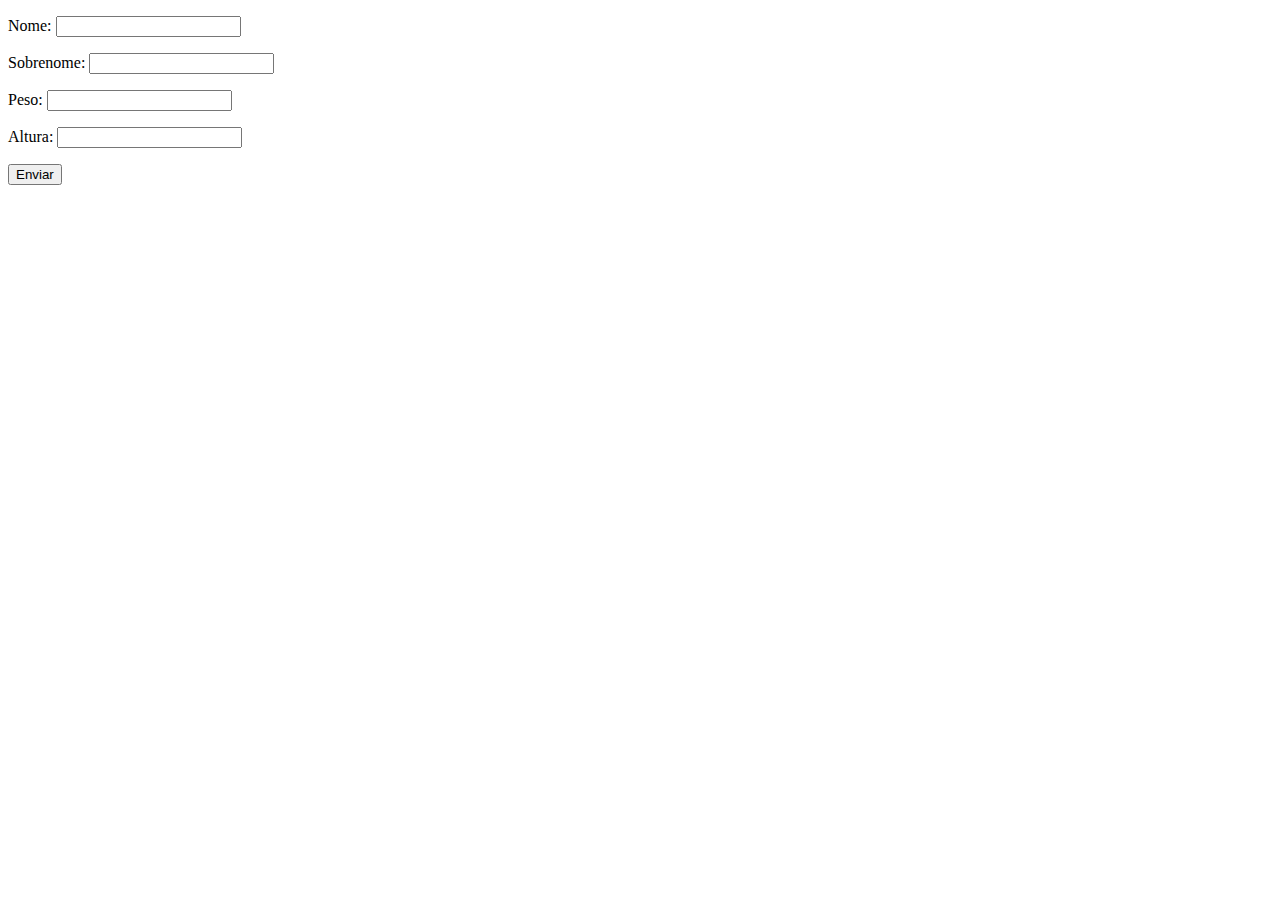
<file: aula 34/index.html>
<!DOCTYPE html>
<html lang="en">
<head>
    <meta charset="UTF-8">
    <meta name="viewport" content="width=device-width, initial-scale=1.0">
    <title>Formulário</title>
</head>
<body>

    <form class="form" action="" method="get">
        <p>Nome: <input type="text" class="nome"></p>
        <p>Sobrenome: <input type="text" class="sobrenome"></p>
        <p>Peso: <input type="text" class="peso"></p>
        <p>Altura: <input type="text" class="altura"></p>
        <button>Enviar</button>
    </form>

    <div class="resultado"></div>

    <script src="js/script.js"></script>
    
</body>
</html>
</file>
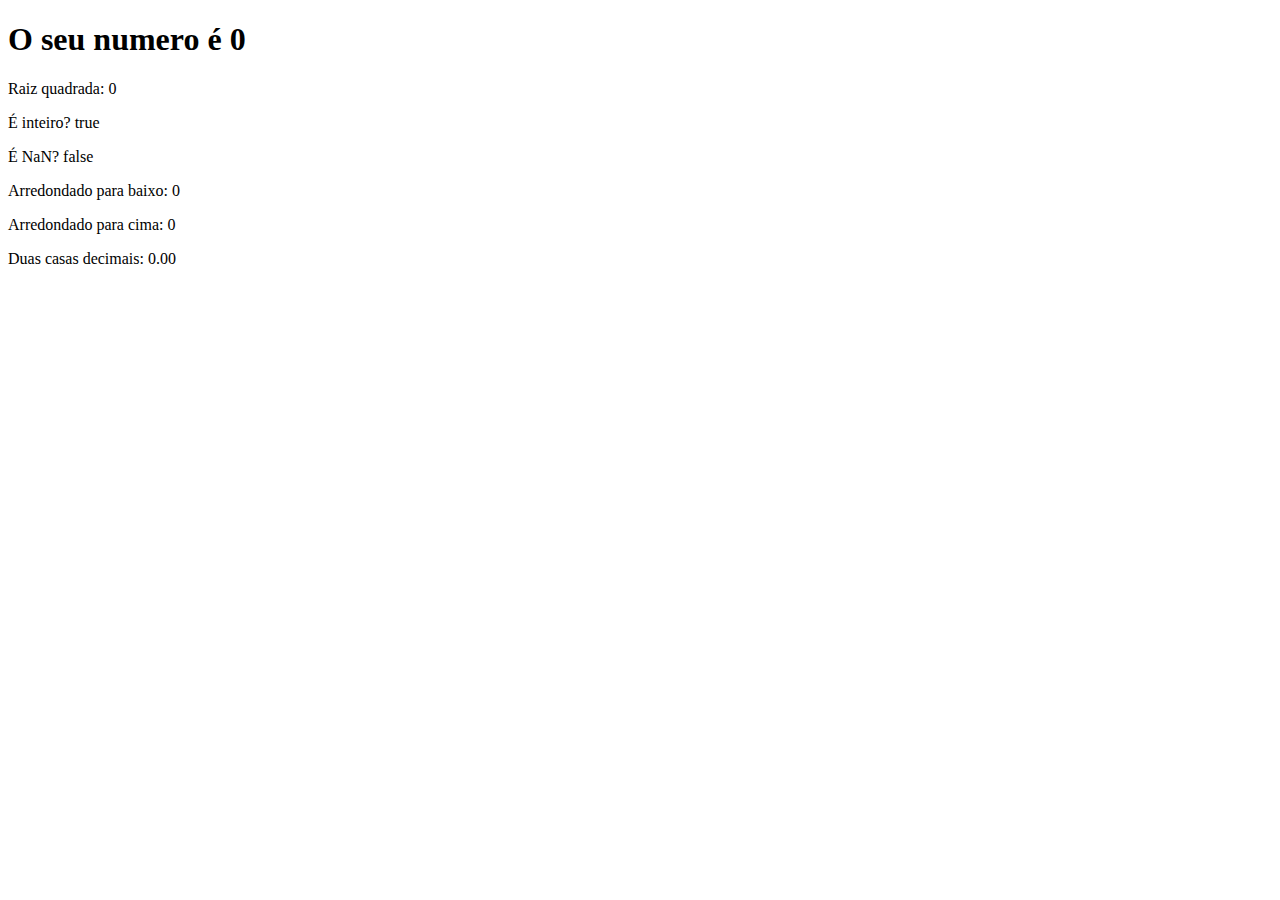
<file: aula28/index.html>
<!DOCTYPE html>
<html lang="en">
<head>
    <meta charset="UTF-8">
    <meta name="viewport" content="width=device-width, initial-scale=1.0">
    <title>Exercício Número</title>
</head>
<body>
    <section>
        <h1><strong>O seu numero é <span id="numero-escolhido">0</span></strong></h1>
        <div id="texto">Texto</div>
    </section>

    <script src="js/script.js"></script>
</body>
</html>
</file>
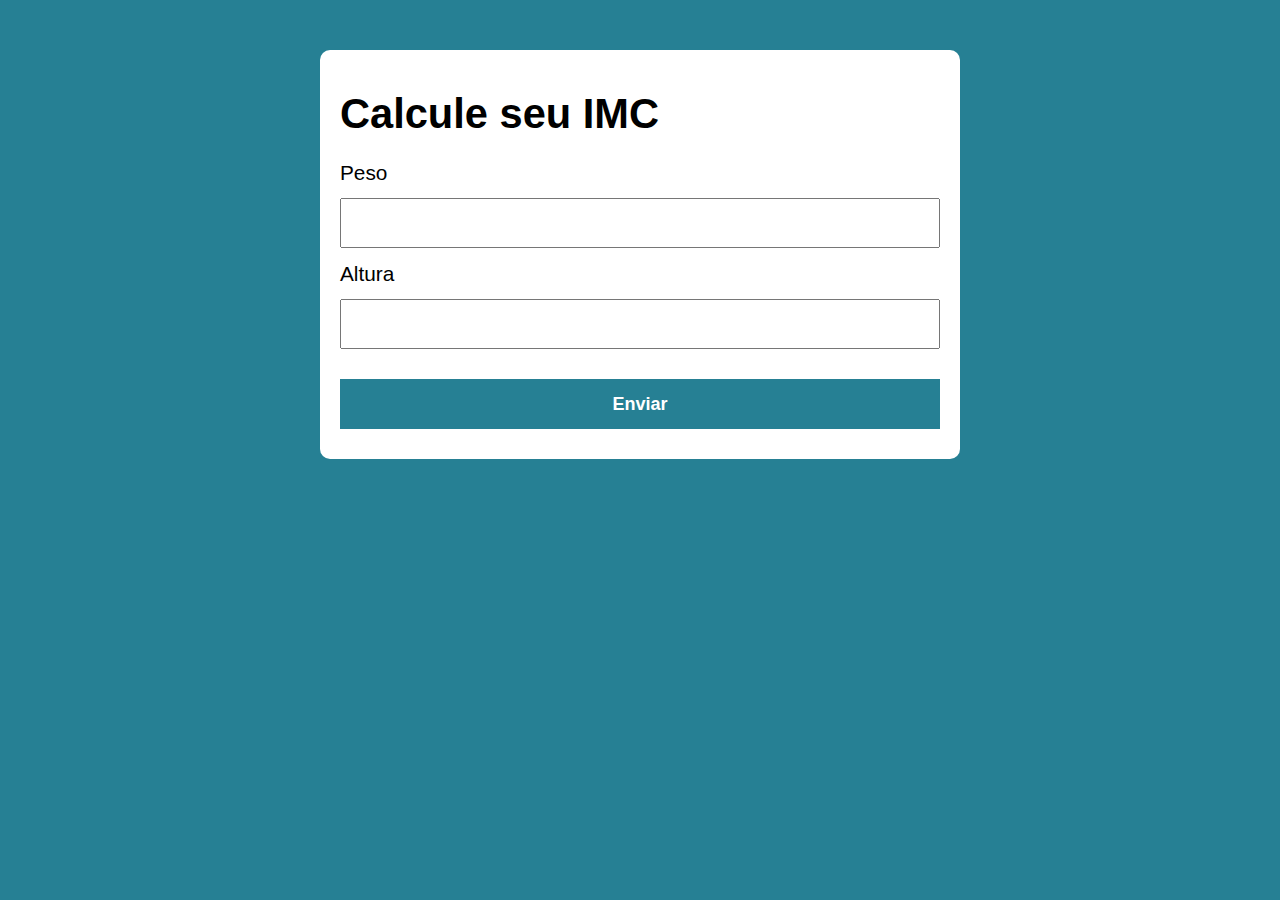
<file: aula44/index.html>
<!DOCTYPE html>
<html lang="pt-BR">
<head>
    <meta charset="UTF-8">
    <meta name="viewport" content="width=device-width, initial-scale=1.0">
    <title>Modelo</title>
    <link rel="stylesheet" href="./assets/css/styles.css">
</head>
<body>
    <section class="container">

        <h1>Calcule seu IMC</h1>
        <form action="/" id="formulario" method="POST">
            <label for="peso">Peso</label>
            <input type="text" step="any" id="peso" name="peso">
    
            <label for="altura">Altura</label>
            <input type="text" step="any" id="altura" name="altura">

            <button type="submit">Enviar</button>
        </form>

        <div id="resultado"></div>


      </section>
    
    <script src="./assets/js/main.js"></script>
</body>
</html>
</file>
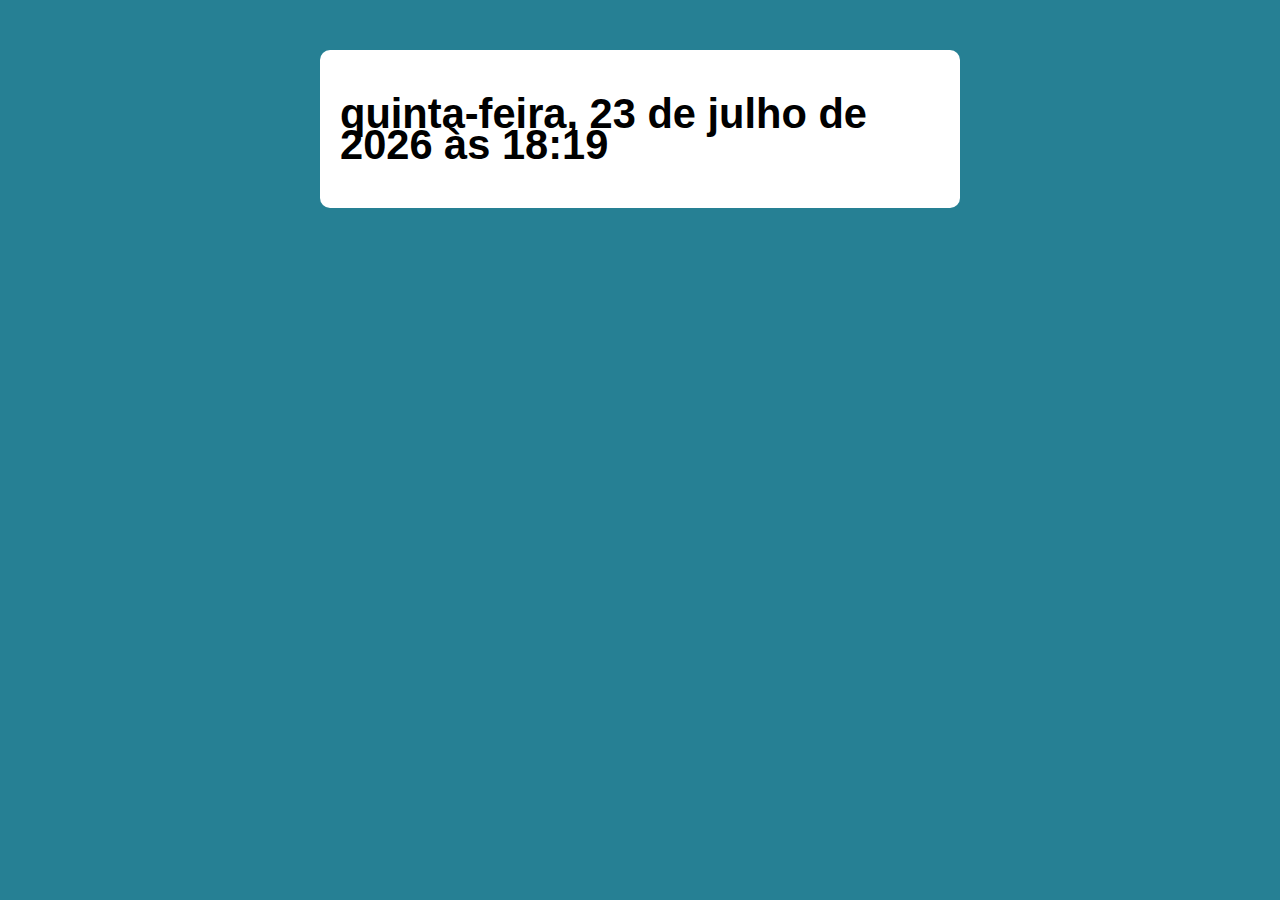
<file: aula48/index.html>
<!DOCTYPE html>
<html lang="pt-BR">
<head>
    <meta charset="UTF-8">
    <meta name="viewport" content="width=device-width, initial-scale=1.0">
    <title>Modelo</title>
    <link rel="stylesheet" href="./assets/css/styles.css">
</head>
<body>
    <section class="container">
        <h1 id="mostra-data">Lorem ipsum dolor sit amet</h1>
      </section>
    
    <script src="./assets/js/main.js"></script>
</body>
</html>
</file>
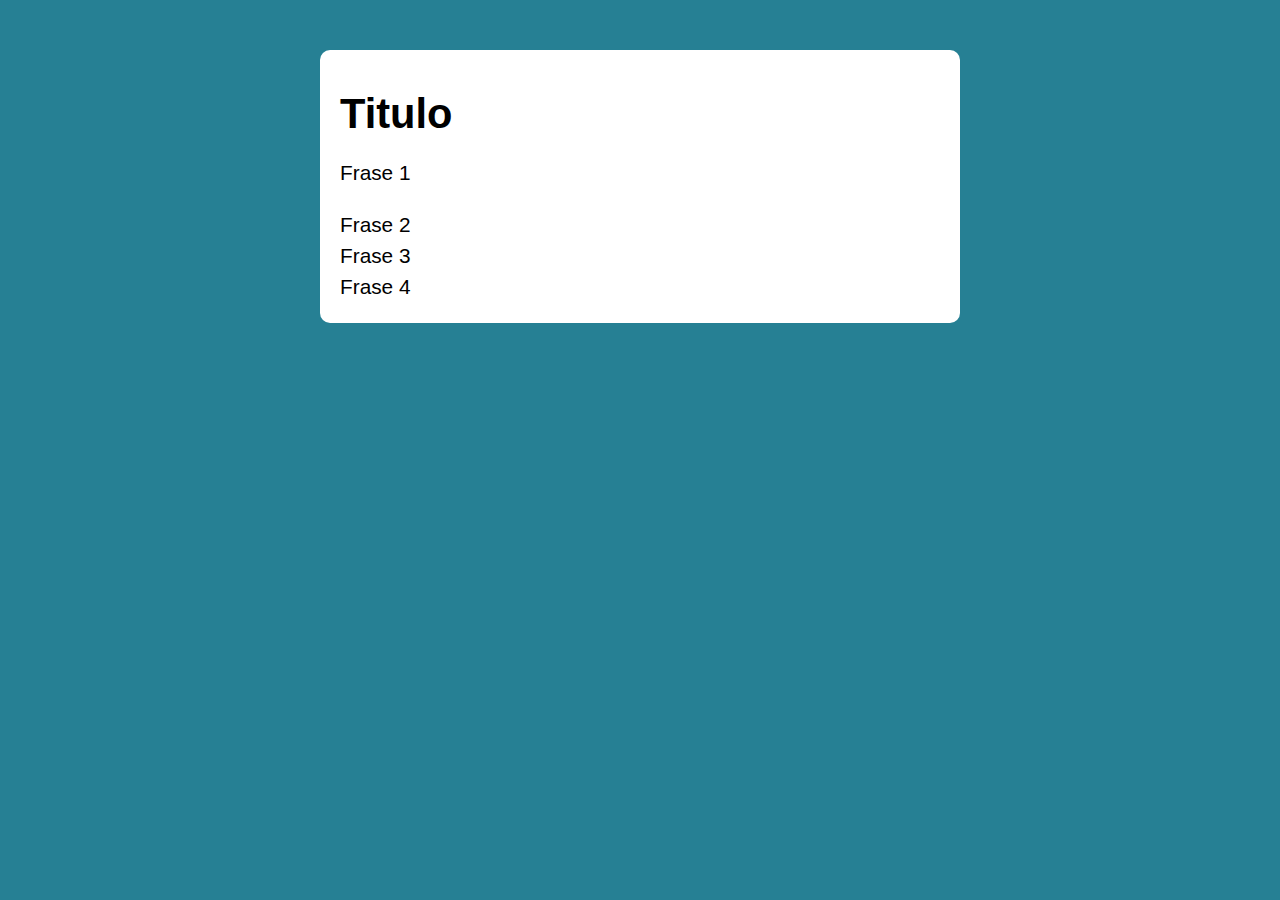
<file: aula53/index.html>
<!DOCTYPE html>
<html lang="pt-BR">
<head>
    <meta charset="UTF-8">
    <meta name="viewport" content="width=device-width, initial-scale=1.0">
    <title>Modelo</title>
    <link rel="stylesheet" href="./assets/css/styles.css">
</head>
<body>

    <section class="container">
        <h1>Titulo</h1>
    </section>
    
    <script src="./assets/js/main.js"></script>
</body>
</html>
</file>
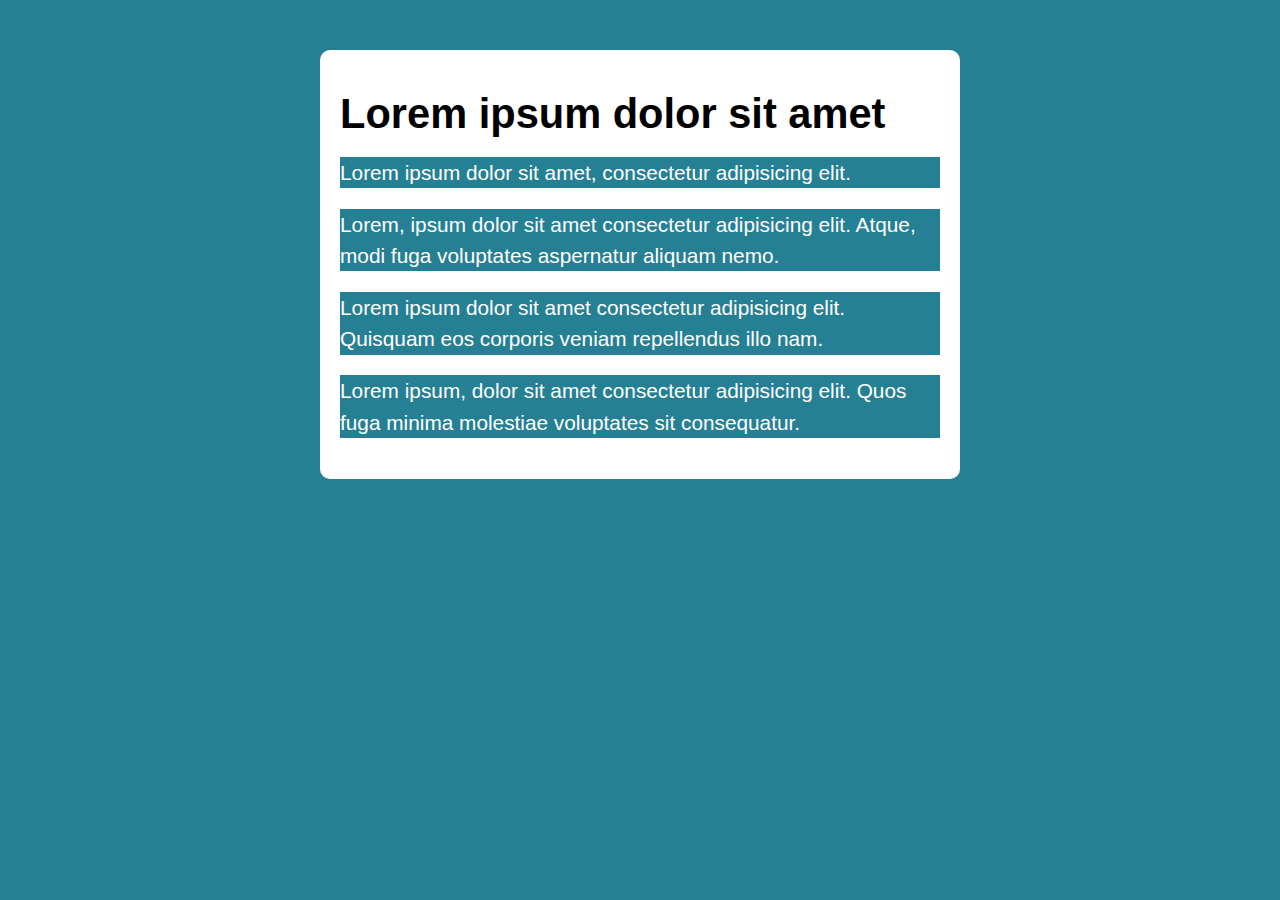
<file: aula57/index.html>
<!DOCTYPE html>
<html lang="pt-BR">
<head>
    <meta charset="UTF-8">
    <meta name="viewport" content="width=device-width, initial-scale=1.0">
    <title>Modelo</title>
    <link rel="stylesheet" href="./assets/css/styles.css">
</head>
<body>
    <section class="container">

        <h1>Lorem ipsum dolor sit amet</h1>
        
        <div class="paragrafos">
          <p>Lorem ipsum dolor sit amet, consectetur adipisicing elit.</p>
          <p>Lorem, ipsum dolor sit amet consectetur adipisicing elit. Atque, modi fuga voluptates aspernatur aliquam nemo.</p>
          <p>Lorem ipsum dolor sit amet consectetur adipisicing elit. Quisquam eos corporis veniam repellendus illo nam.</p>
          <p>Lorem ipsum, dolor sit amet consectetur adipisicing elit. Quos fuga minima molestiae voluptates sit consequatur.</p>
        </div>

      </section>
    
    <script src="./assets/js/main.js"></script>
</body>
</html>
</file>
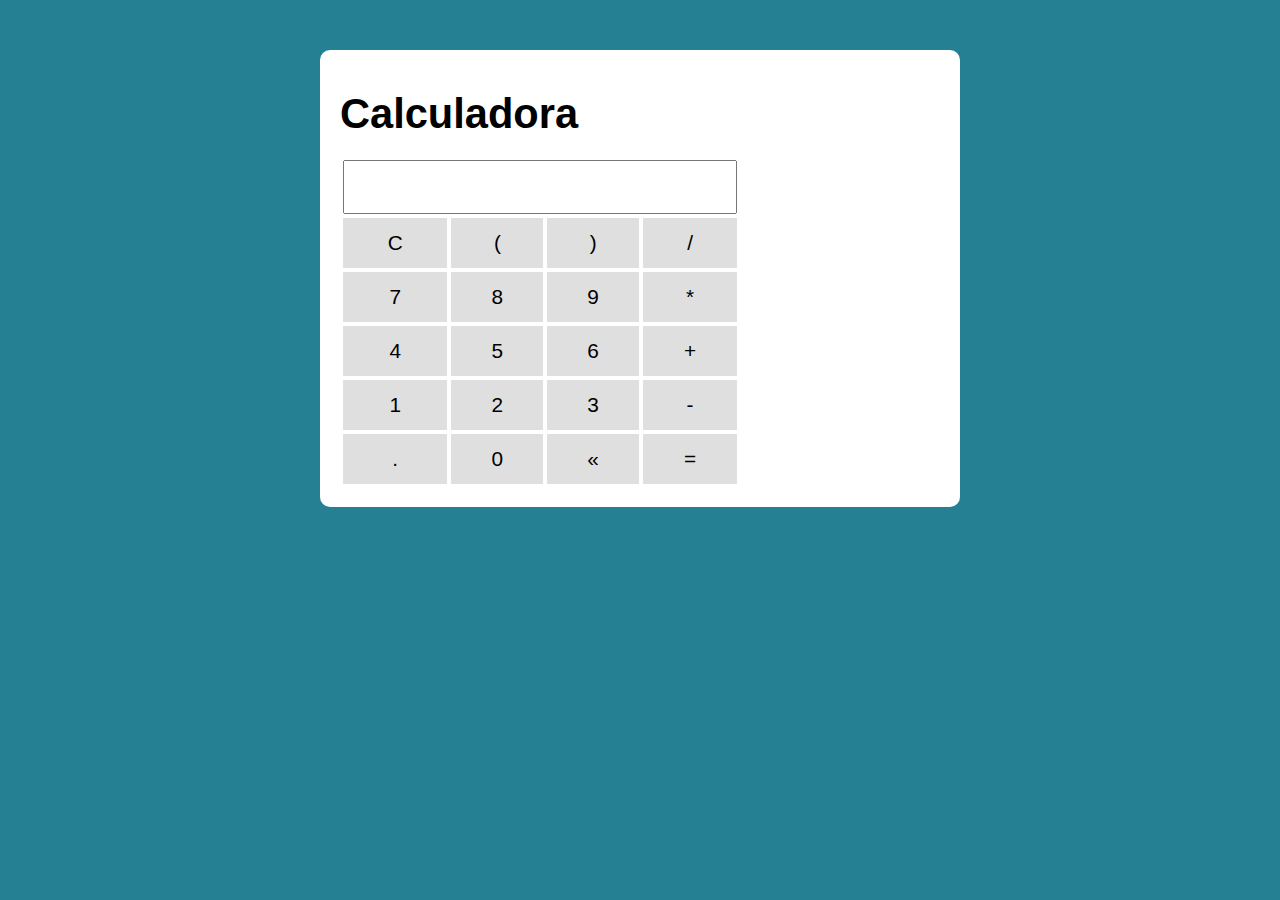
<file: calculadora_constructor/index.html>
<!DOCTYPE html>
<html lang="pt-BR">
<head>
    <meta charset="UTF-8">
    <meta name="viewport" content="width=device-width, initial-scale=1.0">
    <title>Modelo</title>
    <link rel="stylesheet" href="./assets/css/styles.css">
</head>
<body>
    <section class="container">
        <h1>Calculadora</h1>

        <table class="calculadora">
          <tr>
            <td colspan="4"><input class="display" type="text"></td>
          </tr>

          <tr>
            <td><button class="btn btn-clear">C</button></td>
            <td><button class="btn btn-num">(</button></td>
            <td><button class="btn btn-num">)</button></td>
            <td><button class="btn btn-num">/</button></td>
          </tr>

          <tr>
            <td><button class="btn btn-num">7</button></td>
            <td><button class="btn btn-num">8</button></td>
            <td><button class="btn btn-num">9</button></td>
            <td><button class="btn btn-num">*</button></td>
          </tr>

          <tr>
            <td><button class="btn btn-num">4</button></td>
            <td><button class="btn btn-num">5</button></td>
            <td><button class="btn btn-num">6</button></td>
            <td><button class="btn btn-num">+</button></td>
          </tr>

          <tr>
            <td><button class="btn btn-num">1</button></td>
            <td><button class="btn btn-num">2</button></td>
            <td><button class="btn btn-num">3</button></td>
            <td><button class="btn btn-num">-</button></td>
          </tr>

          <tr>
            <td><button class="btn btn-num">.</button></td>
            <td><button class="btn btn-num">0</button></td>
            <td><button class="btn btn-del">&laquo;</button></td>
            <td><button class="btn btn-eq">=</button></td>
          </tr>



          


        </table>

        

      </section>
    
    <script src="./assets/js/main.js"></script>
</body>
</html>
</file>
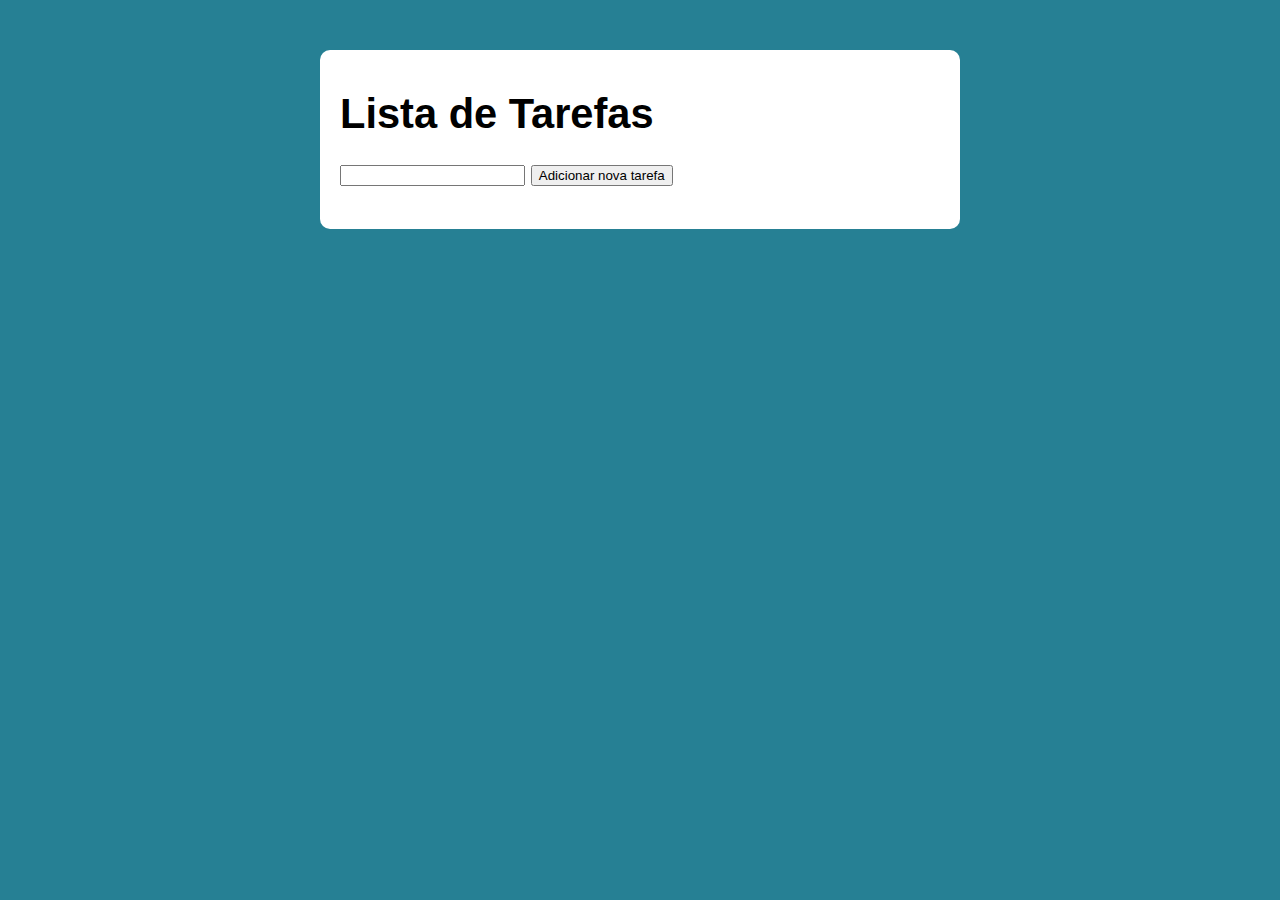
<file: lista_de_tarefas/index.html>
<!DOCTYPE html>
<html lang="pt-BR">
<head>
    <meta charset="UTF-8">
    <meta name="viewport" content="width=device-width, initial-scale=1.0">
    <title>Lista de Tarefas</title>
    <link rel="stylesheet" href="./assets/css/styles.css">
</head>
<body>
    <section class="container">
        <h1>Lista de Tarefas</h1>
        <div>
          <input type="text" class="input-tarefa">
          <button class="botao-adicionar">Adicionar nova tarefa</button>
        </div>

        <ul class="lista-tarefas"></ul>

      </section>
    
    <script src="./assets/js/main.js"></script>
</body>
</html>
</file>
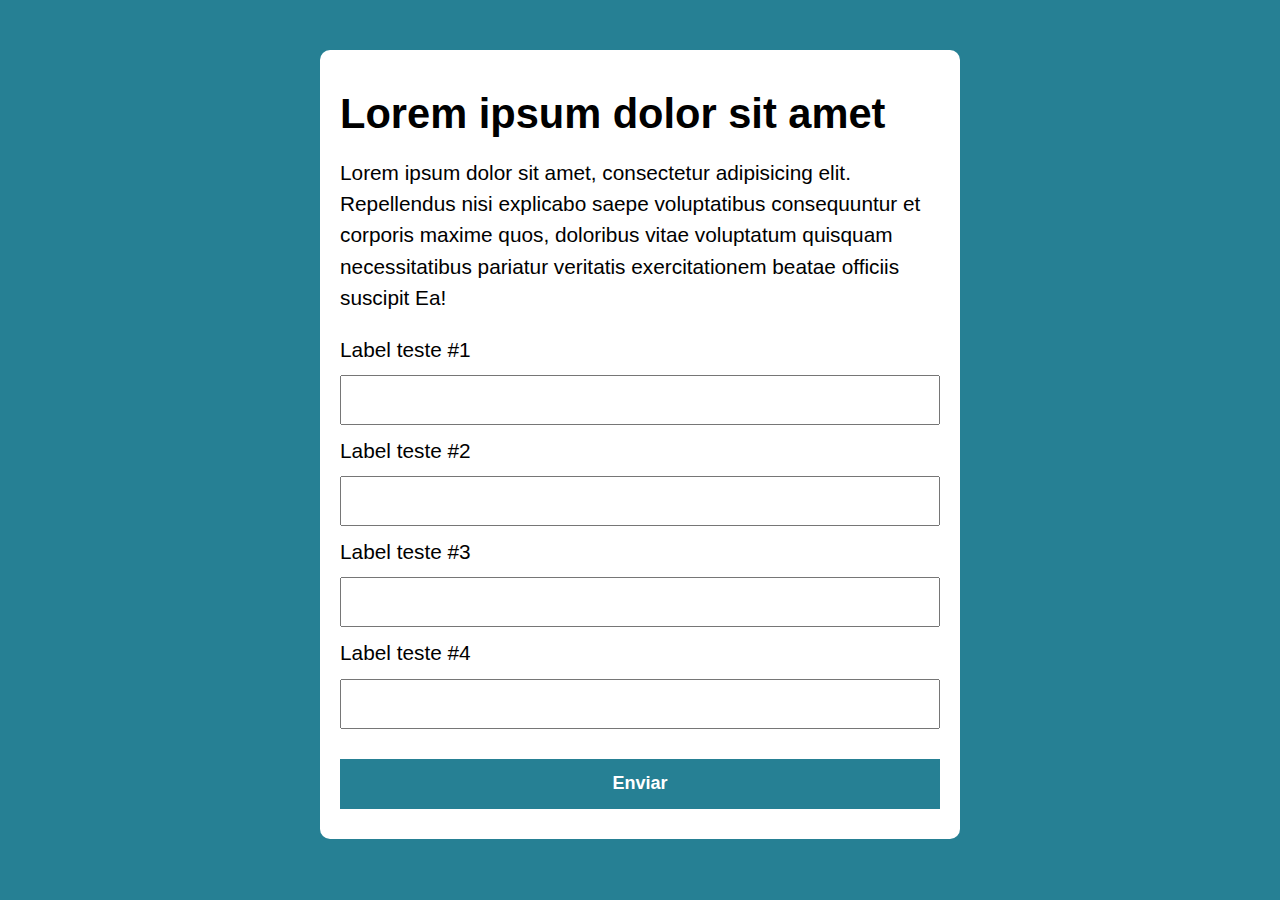
<file: modelo/index.html>
<!DOCTYPE html>
<html lang="pt-BR">
<head>
    <meta charset="UTF-8">
    <meta name="viewport" content="width=device-width, initial-scale=1.0">
    <title>Modelo</title>
    <link rel="stylesheet" href="./assets/css/styles.css">
</head>
<body>
    <section class="container">
        <h1>Lorem ipsum dolor sit amet</h1>
        <p>
          Lorem ipsum dolor sit amet, consectetur adipisicing elit.
          Repellendus nisi explicabo saepe voluptatibus consequuntur et corporis
          maxime quos, doloribus vitae voluptatum quisquam necessitatibus
          pariatur veritatis exercitationem beatae officiis suscipit Ea!
        </p>

        <form action="">

            <label for="input-teste-1">Label teste #1</label>
            <input type="text" id="input-teste-1">

            <label for="input-teste-2">Label teste #2</label>
            <input type="password" id="input-teste-2">

            <label for="input-teste-3">Label teste #3</label>
            <input type="email" id="input-teste-3">

            <label for="input-teste-4">Label teste #4</label>
            <input type="number" id="input-teste-4">

            <button>Enviar</button>

        </form>

      </section>
    
    <script src="./assets/js/main.js"></script>
</body>
</html>
</file>
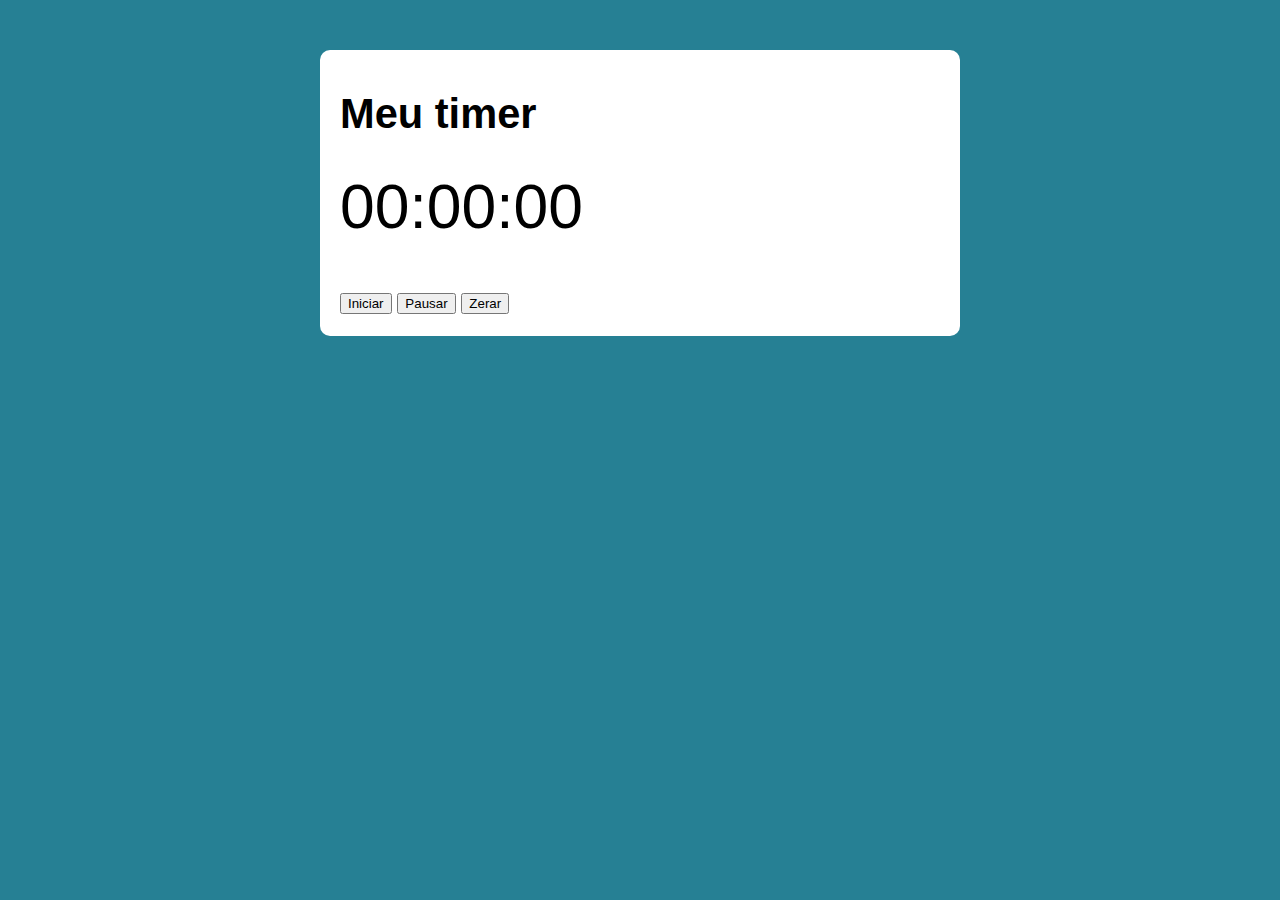
<file: timer/index.html>
<!DOCTYPE html>
<html lang="pt-BR">
<head>
    <meta charset="UTF-8">
    <meta name="viewport" content="width=device-width, initial-scale=1.0">
    <title>Modelo</title>
    <link rel="stylesheet" href="./assets/css/styles.css">
</head>
<body>
    <section class="container">
        <h1>Meu timer</h1>
        <p class="relogio">00:00:00</p>
        <div class="div-botoes">
          <button class="iniciar">Iniciar</button>
          <button class="pausar">Pausar</button>
          <button class="zerar">Zerar</button>
        </div>


      </section>
    
    <script src="./assets/js/main.js"></script>
</body>
</html>
</file>
<file: aula44/assets/css/styles.css>
@import url('https://fonts.googleapis.com/css2?family=Open+Sans:ital,wght@0,300..800;1,300..800&display=swap');

:root{
    --primary-color: rgb(38, 128, 148);
    --primary-color-darker: rgb(7, 65, 78);
}

* {
    box-sizing: border-box;
    outline: 0;
}

body{
    margin: 0;
    padding: 0;
    background: var(--primary-color);
    font-family: 'Opens sans', sans-serif;
    font-size: 1.3em;
    line-height: 1.5em;
}

.container{
    max-width: 640px;
    margin: 50px auto;
    background: #fff;
    padding: 20px;
    border-radius: 10px;
}

form input, form label, form button {
    display: block;
    width: 100%;
    margin-bottom: 10px;
}

form input {
    font-size: 24px;
    height: 50px;
    padding: 0 20 px;
}

form input:focus {
    outline: 1px solid var(--primary-color);
}

form button{
    border: none;
    background: var(--primary-color);
    color: #fff;
    font-size: 18px;
    font-weight: 700;
    height: 50px;
    cursor: pointer;
    margin-top: 30px;
}

form button:hover {
    background: var(--primary-color-darker);
}

.paragrafo-resultado {
    background: rgb(28, 153, 28);
    padding: 10px 20px;
}

.bad {
    background: rgb(180, 3, 3);
    padding: 10px 20px;
}
</file>
<file: aula48/assets/css/styles.css>
@import url('https://fonts.googleapis.com/css2?family=Open+Sans:ital,wght@0,300..800;1,300..800&display=swap');

:root{
    --primary-color: rgb(38, 128, 148);
    --primary-color-darker: rgb(7, 65, 78);
}

* {
    box-sizing: border-box;
    outline: 0;
}

body{
    margin: 0;
    padding: 0;
    background: var(--primary-color);
    font-family: 'Opens sans', sans-serif;
    font-size: 1.3em;
    line-height: 1.5em;
}

.container{
    max-width: 640px;
    margin: 50px auto;
    background: #fff;
    padding: 20px;
    border-radius: 10px;
}

form input, form label, form button {
    display: block;
    width: 100%;
    margin-bottom: 10px;
}

form input {
    font-size: 24px;
    height: 50px;
    padding: 0 20 px;
}

form input:focus {
    outline: 1px solid var(--primary-color);
}

form button{
    border: none;
    background: var(--primary-color);
    color: #fff;
    font-size: 18px;
    font-weight: 700;
    height: 50px;
    cursor: pointer;
    margin-top: 30px;
}

form button:hover {
    background: var(--primary-color-darker);
}

h2{
    font-size: 20px;
}

.tabela-imc {
    display: flex;
    gap: 40px;
}
</file>
<file: aula53/assets/css/styles.css>
@import url('https://fonts.googleapis.com/css2?family=Open+Sans:ital,wght@0,300..800;1,300..800&display=swap');

:root{
    --primary-color: rgb(38, 128, 148);
    --primary-color-darker: rgb(7, 65, 78);
}

* {
    box-sizing: border-box;
    outline: 0;
}

body{
    margin: 0;
    padding: 0;
    background: var(--primary-color);
    font-family: 'Opens sans', sans-serif;
    font-size: 1.3em;
    line-height: 1.5em;
}

.container{
    max-width: 640px;
    margin: 50px auto;
    background: #fff;
    padding: 20px;
    border-radius: 10px;
}

form input, form label, form button {
    display: block;
    width: 100%;
    margin-bottom: 10px;
}

form input {
    font-size: 24px;
    height: 50px;
    padding: 0 20 px;
}

form input:focus {
    outline: 1px solid var(--primary-color);
}

form button{
    border: none;
    background: var(--primary-color);
    color: #fff;
    font-size: 18px;
    font-weight: 700;
    height: 50px;
    cursor: pointer;
    margin-top: 30px;
}

form button:hover {
    background: var(--primary-color-darker);
}

h2{
    font-size: 20px;
}

.tabela-imc {
    display: flex;
    gap: 40px;
}
</file>
<file: aula57/assets/css/styles.css>
@import url('https://fonts.googleapis.com/css2?family=Open+Sans:ital,wght@0,300..800;1,300..800&display=swap');

:root{
    --primary-color: rgb(38, 128, 148);
    --primary-color-darker: rgb(7, 65, 78);
}

* {
    box-sizing: border-box;
    outline: 0;
}

body{
    margin: 0;
    padding: 0;
    background: var(--primary-color);
    font-family: 'Opens sans', sans-serif;
    font-size: 1.3em;
    line-height: 1.5em;
}

.container{
    max-width: 640px;
    margin: 50px auto;
    background: #fff;
    padding: 20px;
    border-radius: 10px;
}

form input, form label, form button {
    display: block;
    width: 100%;
    margin-bottom: 10px;
}

form input {
    font-size: 24px;
    height: 50px;
    padding: 0 20 px;
}

form input:focus {
    outline: 1px solid var(--primary-color);
}

form button{
    border: none;
    background: var(--primary-color);
    color: #fff;
    font-size: 18px;
    font-weight: 700;
    height: 50px;
    cursor: pointer;
    margin-top: 30px;
}

form button:hover {
    background: var(--primary-color-darker);
}

h2{
    font-size: 20px;
}

.tabela-imc {
    display: flex;
    gap: 40px;
}
</file>
<file: calculadora_constructor/assets/css/styles.css>
@import url('https://fonts.googleapis.com/css2?family=Open+Sans:ital,wght@0,300..800;1,300..800&display=swap');

:root{
    --primary-color: rgb(38, 128, 148);
    --primary-color-darker: rgb(7, 65, 78);
    --gray-color: rgb(172, 172, 172);
}

* {
    box-sizing: border-box;
    outline: 0;
}

body{
    margin: 0;
    padding: 0;
    background: var(--primary-color);
    font-family: 'Opens sans', sans-serif;
    font-size: 1.3em;
    line-height: 1.5em;
}

.container{
    max-width: 640px;
    margin: 50px auto;
    background: #fff;
    padding: 20px;
    border-radius: 10px;
}

form input, form label, form button {
    display: block;
    width: 100%;
    margin-bottom: 10px;
}

form input {
    font-size: 24px;
    height: 50px;
    padding: 0 20 px;
}

form input:focus {
    outline: 1px solid var(--primary-color);
}

form button{
    border: none;
    background: var(--primary-color);
    color: #fff;
    font-size: 18px;
    font-weight: 700;
    height: 50px;
    cursor: pointer;
    margin-top: 30px;
}

form button:hover {
    background: var(--primary-color-darker);
}

h2{
    font-size: 20px;
}

.calculadora {
    width: 400px;
}

.display {
    font-size: 2em;
    width: 100%;
    text-align: right;
}

.btn {
    width: 100%;
    height: 50px;
    font-size: 1em;
    border: none;
    background-color: #dfdfdf;
}

.btn:hover {
    background-color: #a5a5a5;
}
</file>
<file: lista_de_tarefas/assets/css/styles.css>
@import url('https://fonts.googleapis.com/css2?family=Open+Sans:ital,wght@0,300..800;1,300..800&display=swap');

:root{
    --primary-color: rgb(38, 128, 148);
    --primary-color-darker: rgb(7, 65, 78);
}

* {
    box-sizing: border-box;
    outline: 0;
}

body{
    margin: 0;
    padding: 0;
    background: var(--primary-color);
    font-family: 'Opens sans', sans-serif;
    font-size: 1.3em;
    line-height: 1.5em;
}

.container{
    max-width: 640px;
    margin: 50px auto;
    background: #fff;
    padding: 20px;
    border-radius: 10px;
}

form input, form label, form button {
    display: block;
    width: 100%;
    margin-bottom: 10px;
}

form input {
    font-size: 24px;
    height: 50px;
    padding: 0 20 px;
}

form input:focus {
    outline: 1px solid var(--primary-color);
}

form button{
    border: none;
    background: var(--primary-color);
    color: #fff;
    font-size: 18px;
    font-weight: 700;
    height: 50px;
    cursor: pointer;
    margin-top: 30px;
}

form button:hover {
    background: var(--primary-color-darker);
}

h2{
    font-size: 20px;
}

.tabela-imc {
    display: flex;
    gap: 40px;
}
</file>
<file: modelo/assets/css/styles.css>
@import url('https://fonts.googleapis.com/css2?family=Open+Sans:ital,wght@0,300..800;1,300..800&display=swap');

:root{
    --primary-color: rgb(38, 128, 148);
    --primary-color-darker: rgb(7, 65, 78);
}

* {
    box-sizing: border-box;
    outline: 0;
}

body{
    margin: 0;
    padding: 0;
    background: var(--primary-color);
    font-family: 'Opens sans', sans-serif;
    font-size: 1.3em;
    line-height: 1.5em;
}

.container{
    max-width: 640px;
    margin: 50px auto;
    background: #fff;
    padding: 20px;
    border-radius: 10px;
}

form input, form label, form button {
    display: block;
    width: 100%;
    margin-bottom: 10px;
}

form input {
    font-size: 24px;
    height: 50px;
    padding: 0 20 px;
}

form input:focus {
    outline: 1px solid var(--primary-color);
}

form button{
    border: none;
    background: var(--primary-color);
    color: #fff;
    font-size: 18px;
    font-weight: 700;
    height: 50px;
    cursor: pointer;
    margin-top: 30px;
}

form button:hover {
    background: var(--primary-color-darker);
}

h2{
    font-size: 20px;
}

.tabela-imc {
    display: flex;
    gap: 40px;
}
</file>
<file: timer/assets/css/styles.css>
@import url('https://fonts.googleapis.com/css2?family=Open+Sans:ital,wght@0,300..800;1,300..800&display=swap');

:root{
    --primary-color: rgb(38, 128, 148);
    --primary-color-darker: rgb(7, 65, 78);
}

* {
    box-sizing: border-box;
    outline: 0;
}

body{
    margin: 0;
    padding: 0;
    background: var(--primary-color);
    font-family: 'Opens sans', sans-serif;
    font-size: 1.3em;
    line-height: 1.5em;
}

.container{
    max-width: 640px;
    margin: 50px auto;
    background: #fff;
    padding: 20px;
    border-radius: 10px;
}

form input, form label, form button {
    display: block;
    width: 100%;
    margin-bottom: 10px;
}

form input {
    font-size: 24px;
    height: 50px;
    padding: 0 20 px;
}

form input:focus {
    outline: 1px solid var(--primary-color);
}

form button{
    border: none;
    background: var(--primary-color);
    color: #fff;
    font-size: 18px;
    font-weight: 700;
    height: 50px;
    cursor: pointer;
    margin-top: 30px;
}

form button:hover {
    background: var(--primary-color-darker);
}

h2{
    font-size: 20px;
}

.tabela-imc {
    display: flex;
    gap: 40px;
}

.relogio {
    font-size: 3em;
}

.pausado {
    color: red;
}
</file>
